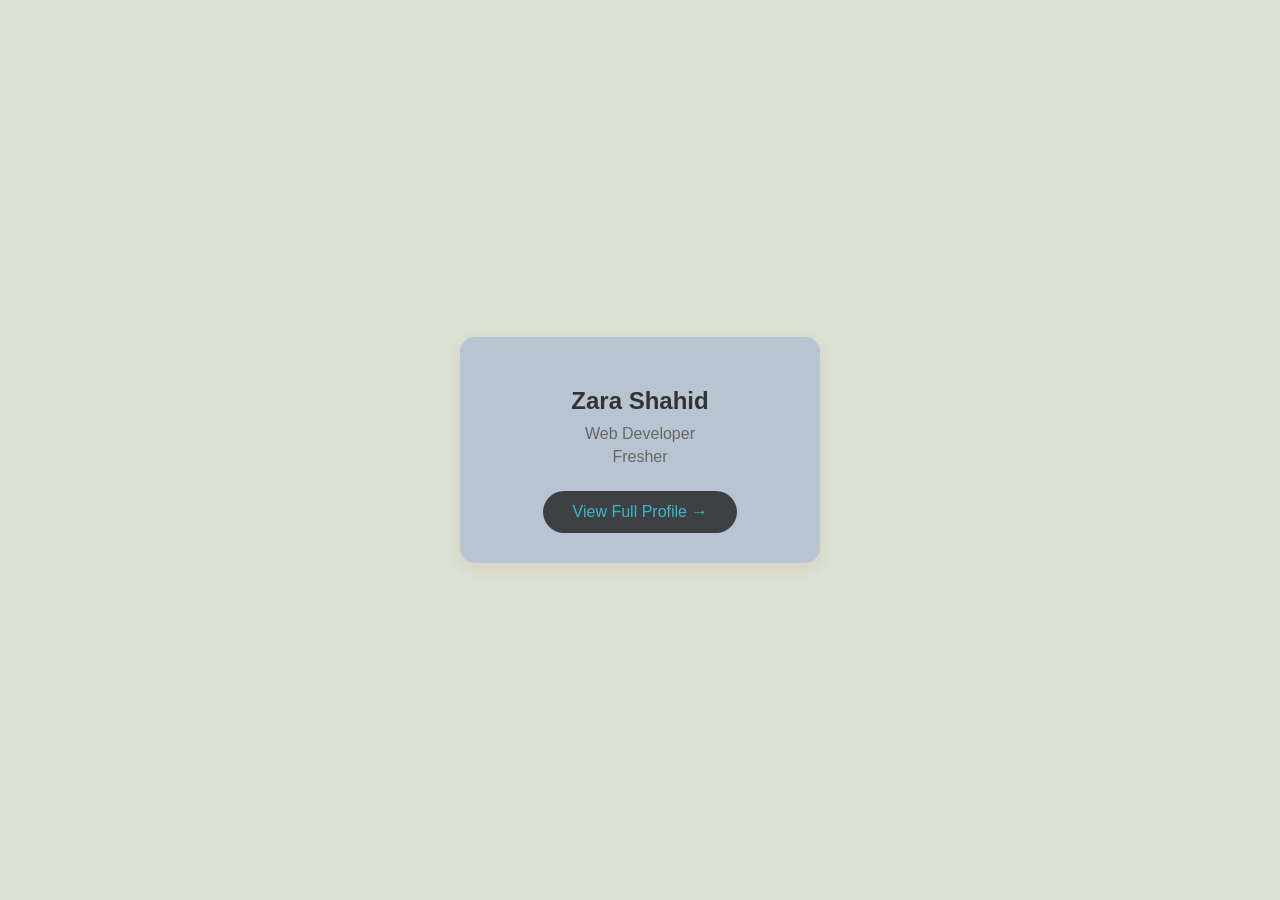
<file: index.html>
<!DOCTYPE html>
<html>
<head>
    <title>CSS Practice</title>
    <link rel="stylesheet" href="style.css">
</head>
<body>
    <div class="card">
        <h2>Zara Shahid</h2>
        <p>Web Developer</p>
        <p>Fresher</p>
       <a href="profile.html" class="btn"><button>View Full Profile →</button></a>
    </div>
</body>
</html>
</file>
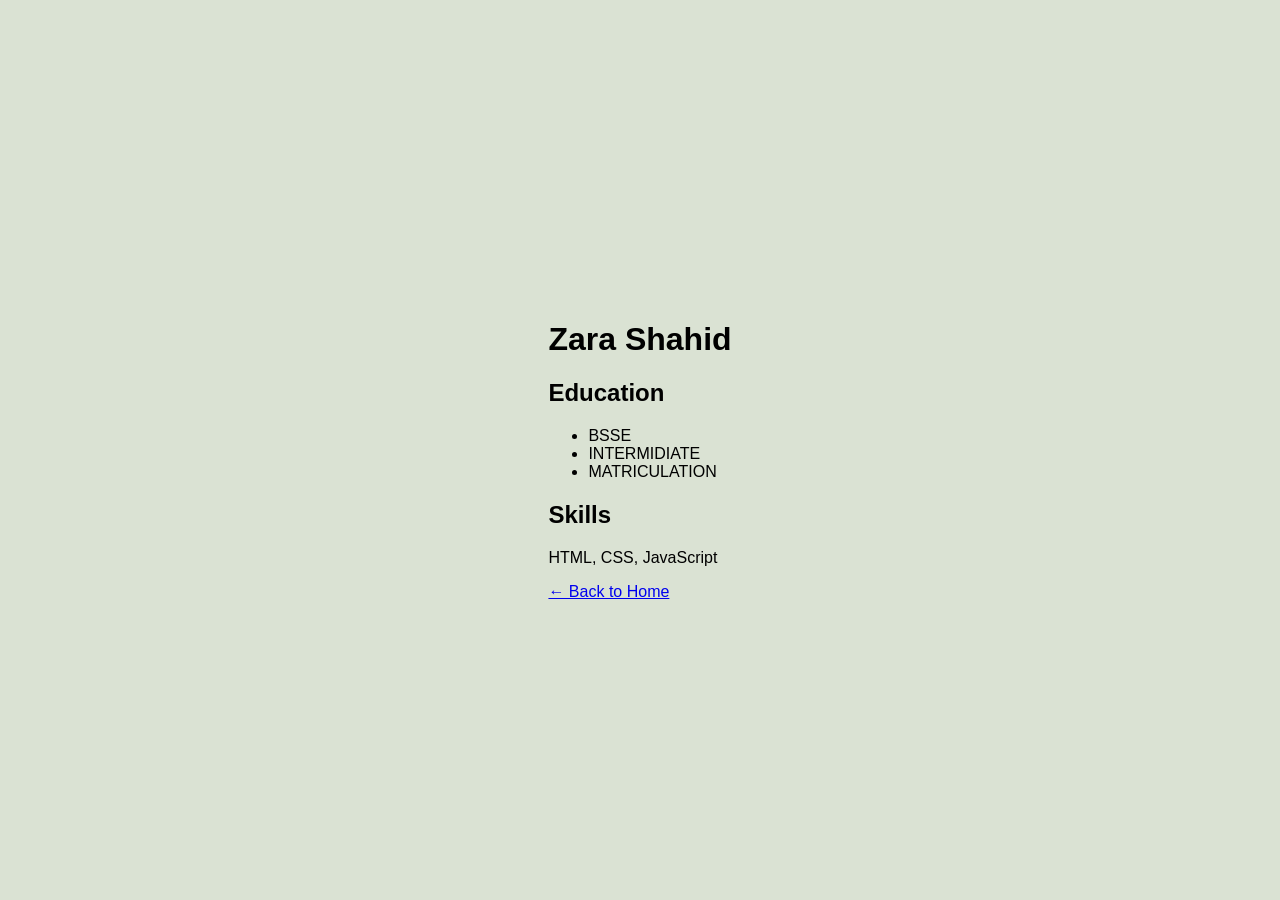
<file: profile.html>
<!DOCTYPE html>
<html>
<head>
    <title>Profile - Zara Shahid</title>
    <link rel="stylesheet" href="style.css">
</head>
<body>
    <div>
        <h1>Zara Shahid</h1>
        
        <section>
            <h2>Education</h2>
            <ul>
                <li>BSSE </li>
                <li>INTERMIDIATE</li>
                <li>MATRICULATION</li>
            </ul>
        </section>
        
        <section>
            <h2>Skills</h2>
            <p>HTML, CSS, JavaScript</p>
        </section>
        
        <a href="index.html" class="btn">← Back to Home</a>
    </div>
</body>
</html>
</file>
<file: style.css>
body {
    background-color: #dae2d3;
    display: flex;
    justify-content: center;
    align-items: center;
    height: 100vh;
    margin: 0;
    font-family: Arial, sans-serif;
}

.card {
    background-color: rgb(184, 196, 209);
    width: 300px;
    padding: 30px;
    border-radius: 15px;
    box-shadow: 0 5px 15px rgba(194, 29, 29, 0.1);
    text-align: center;
}

.card h2 {
    color: #333;
    margin-bottom: 10px;
}

.card p {
    color: #666;
    margin: 5px 0;
}

button {
    background-color: #3e4144;
    color: rgb(62, 181, 202);
    border: none;
    padding: 12px 30px;
    border-radius: 25px;
    font-size: 16px;
    cursor: pointer;
    margin-top: 20px;
}

button:hover {
    background-color: #72abe7;
}
</file>
